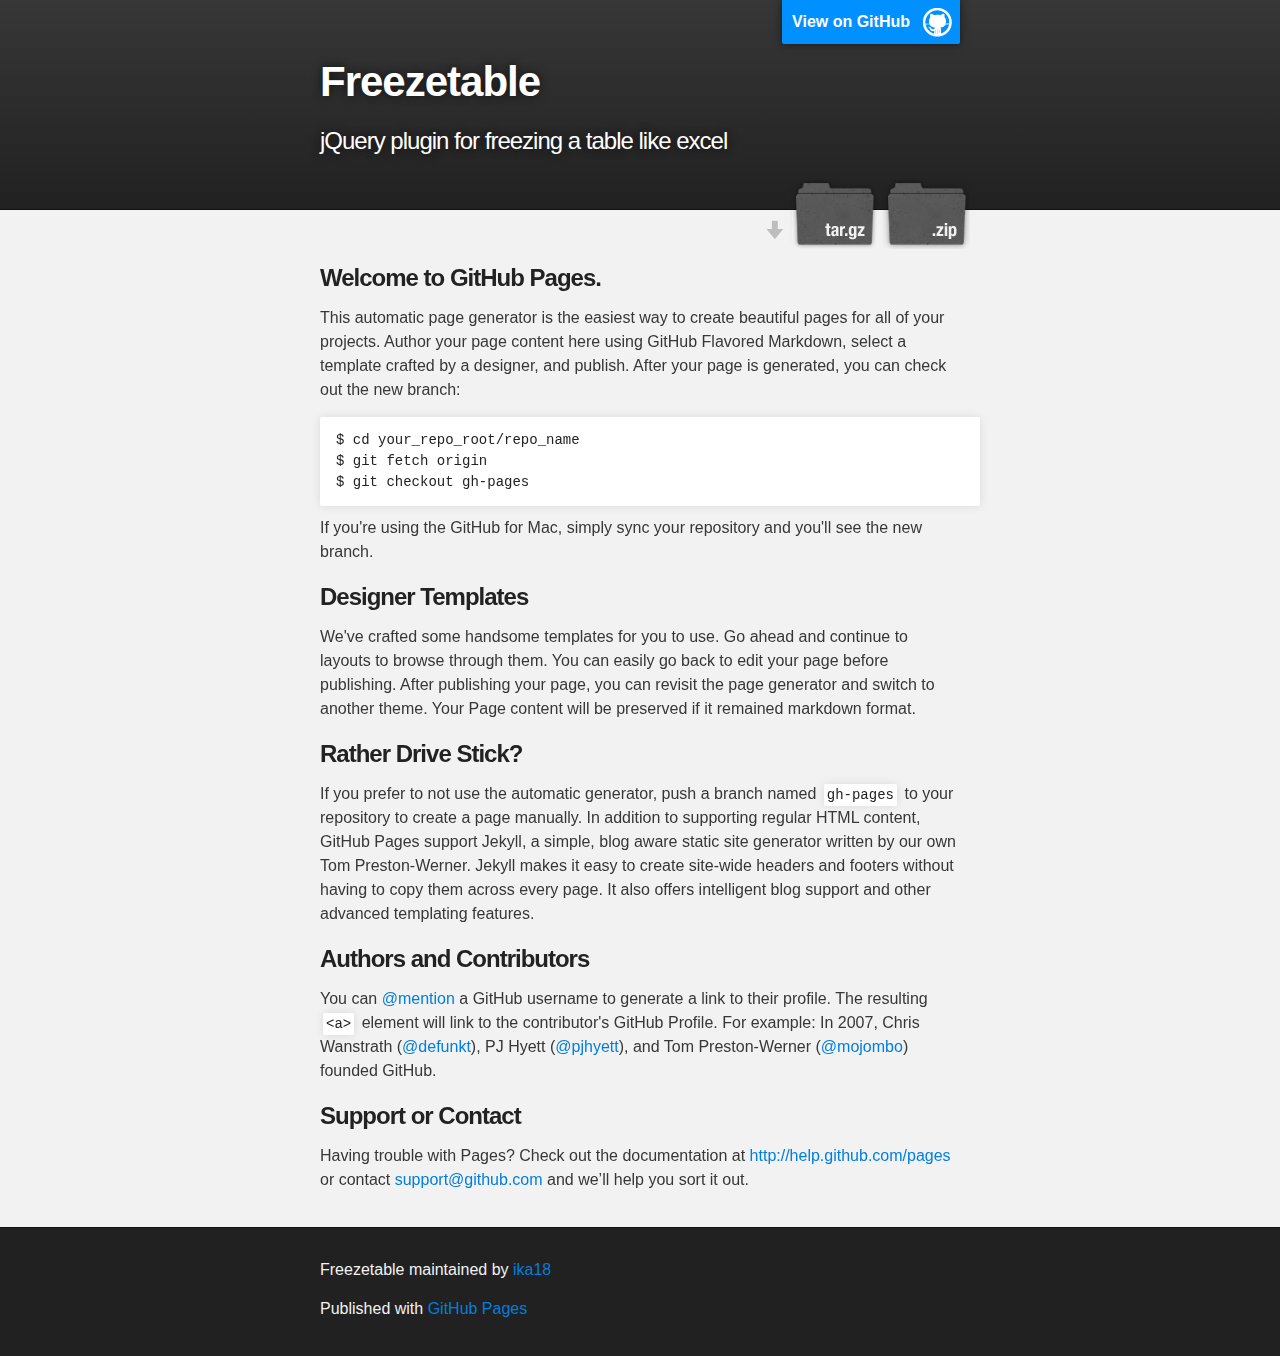
<file: index.html>
<!DOCTYPE html>
<html>

  <head>
    <meta charset='utf-8' />
    <meta http-equiv="X-UA-Compatible" content="chrome=1" />
    <meta name="description" content="Freezetable : jQuery plugin for freezing a table like excel" />

    <link rel="stylesheet" type="text/css" media="screen" href="stylesheets/stylesheet.css">

    <title>Freezetable</title>
  </head>

  <body>

    <!-- HEADER -->
    <div id="header_wrap" class="outer">
        <header class="inner">
          <a id="forkme_banner" href="https://github.com/ika18/freezeTable">View on GitHub</a>

          <h1 id="project_title">Freezetable</h1>
          <h2 id="project_tagline">jQuery plugin for freezing a table like excel</h2>

            <section id="downloads">
              <a class="zip_download_link" href="https://github.com/ika18/freezeTable/zipball/master">Download this project as a .zip file</a>
              <a class="tar_download_link" href="https://github.com/ika18/freezeTable/tarball/master">Download this project as a tar.gz file</a>
            </section>
        </header>
    </div>

    <!-- MAIN CONTENT -->
    <div id="main_content_wrap" class="outer">
      <section id="main_content" class="inner">
        <h3>Welcome to GitHub Pages.</h3>

<p>This automatic page generator is the easiest way to create beautiful pages for all of your projects. Author your page content here using GitHub Flavored Markdown, select a template crafted by a designer, and publish. After your page is generated, you can check out the new branch:</p>

<pre><code>$ cd your_repo_root/repo_name
$ git fetch origin
$ git checkout gh-pages
</code></pre>

<p>If you're using the GitHub for Mac, simply sync your repository and you'll see the new branch.</p>

<h3>Designer Templates</h3>

<p>We've crafted some handsome templates for you to use. Go ahead and continue to layouts to browse through them. You can easily go back to edit your page before publishing. After publishing your page, you can revisit the page generator and switch to another theme. Your Page content will be preserved if it remained markdown format.</p>

<h3>Rather Drive Stick?</h3>

<p>If you prefer to not use the automatic generator, push a branch named <code>gh-pages</code> to your repository to create a page manually. In addition to supporting regular HTML content, GitHub Pages support Jekyll, a simple, blog aware static site generator written by our own Tom Preston-Werner. Jekyll makes it easy to create site-wide headers and footers without having to copy them across every page. It also offers intelligent blog support and other advanced templating features.</p>

<h3>Authors and Contributors</h3>

<p>You can <a href="https://github.com/blog/821" class="user-mention">@mention</a> a GitHub username to generate a link to their profile. The resulting <code>&lt;a&gt;</code> element will link to the contributor's GitHub Profile. For example: In 2007, Chris Wanstrath (<a href="https://github.com/defunkt" class="user-mention">@defunkt</a>), PJ Hyett (<a href="https://github.com/pjhyett" class="user-mention">@pjhyett</a>), and Tom Preston-Werner (<a href="https://github.com/mojombo" class="user-mention">@mojombo</a>) founded GitHub.</p>

<h3>Support or Contact</h3>

<p>Having trouble with Pages? Check out the documentation at <a href="http://help.github.com/pages">http://help.github.com/pages</a> or contact <a href="mailto:support@github.com">support@github.com</a> and we’ll help you sort it out.</p>
      </section>
    </div>

    <!-- FOOTER  -->
    <div id="footer_wrap" class="outer">
      <footer class="inner">
        <p class="copyright">Freezetable maintained by <a href="https://github.com/ika18">ika18</a></p>
        <p>Published with <a href="http://pages.github.com">GitHub Pages</a></p>
      </footer>
    </div>

    

  </body>
</html>
</file>
<file: stylesheets/stylesheet.css>
/*******************************************************************************
Slate Theme for Github Pages
by Jason Costello, @jsncostello
*******************************************************************************/

@import url(pygment_trac.css);

/*******************************************************************************
MeyerWeb Reset
*******************************************************************************/

html, body, div, span, applet, object, iframe,
h1, h2, h3, h4, h5, h6, p, blockquote, pre,
a, abbr, acronym, address, big, cite, code,
del, dfn, em, img, ins, kbd, q, s, samp,
small, strike, strong, sub, sup, tt, var,
b, u, i, center,
dl, dt, dd, ol, ul, li,
fieldset, form, label, legend,
table, caption, tbody, tfoot, thead, tr, th, td,
article, aside, canvas, details, embed,
figure, figcaption, footer, header, hgroup,
menu, nav, output, ruby, section, summary,
time, mark, audio, video {
  margin: 0;
  padding: 0;
  border: 0;
  font: inherit;
  vertical-align: baseline;
}

/* HTML5 display-role reset for older browsers */
article, aside, details, figcaption, figure,
footer, header, hgroup, menu, nav, section {
  display: block;
}

ol, ul {
  list-style: none;
}

blockquote, q {
}

table {
  border-collapse: collapse;
  border-spacing: 0;
}

a:focus {
  outline: none;
}

/*******************************************************************************
Theme Styles
*******************************************************************************/

body {
  box-sizing: border-box;
  color:#373737;
  background: #212121;
  font-size: 16px;
  font-family: 'Myriad Pro', Calibri, Helvetica, Arial, sans-serif;
  line-height: 1.5;
  -webkit-font-smoothing: antialiased;
}

h1, h2, h3, h4, h5, h6 {
  margin: 10px 0;
  font-weight: 700;
  color:#222222;
  font-family: 'Lucida Grande', 'Calibri', Helvetica, Arial, sans-serif;
  letter-spacing: -1px;
}

h1 {
  font-size: 36px;
  font-weight: 700;
}

h2 {
  padding-bottom: 10px;
  font-size: 32px;
  background: url('../images/bg_hr.png') repeat-x bottom;
}

h3 {
  font-size: 24px;
}

h4 {
  font-size: 21px;
}

h5 {
  font-size: 18px;
}

h6 {
  font-size: 16px;
}

p {
  margin: 10px 0 15px 0;
}

footer p {
  color: #f2f2f2;
}

a {
  text-decoration: none;
  color: #007edf;
  text-shadow: none;

  transition: color 0.5s ease;
  transition: text-shadow 0.5s ease;
  -webkit-transition: color 0.5s ease;
  -webkit-transition: text-shadow 0.5s ease;
  -moz-transition: color 0.5s ease;
  -moz-transition: text-shadow 0.5s ease;
  -o-transition: color 0.5s ease;
  -o-transition: text-shadow 0.5s ease;
  -ms-transition: color 0.5s ease;
  -ms-transition: text-shadow 0.5s ease;
}

#main_content a:hover {
  color: #0069ba;
  text-shadow: #0090ff 0px 0px 2px;
}

footer a:hover {
  color: #43adff;
  text-shadow: #0090ff 0px 0px 2px;
}

em {
  font-style: italic;
}

strong {
  font-weight: bold;
}

img {
  position: relative;
  margin: 0 auto;
  max-width: 739px;
  padding: 5px;
  margin: 10px 0 10px 0;
  border: 1px solid #ebebeb;

  box-shadow: 0 0 5px #ebebeb;
  -webkit-box-shadow: 0 0 5px #ebebeb;
  -moz-box-shadow: 0 0 5px #ebebeb;
  -o-box-shadow: 0 0 5px #ebebeb;
  -ms-box-shadow: 0 0 5px #ebebeb;
}

pre, code {
  width: 100%;
  color: #222;
  background-color: #fff;

  font-family: Monaco, "Bitstream Vera Sans Mono", "Lucida Console", Terminal, monospace;
  font-size: 14px;

  border-radius: 2px;
  -moz-border-radius: 2px;
  -webkit-border-radius: 2px;



}

pre {
  width: 100%;
  padding: 10px;
  box-shadow: 0 0 10px rgba(0,0,0,.1);
  overflow: auto;
}

code {
  padding: 3px;
  margin: 0 3px;
  box-shadow: 0 0 10px rgba(0,0,0,.1);
}

pre code {
  display: block;
  box-shadow: none;
}

blockquote {
  color: #666;
  margin-bottom: 20px;
  padding: 0 0 0 20px;
  border-left: 3px solid #bbb;
}

ul, ol, dl {
  margin-bottom: 15px
}

ul li {
  list-style: inside;
  padding-left: 20px;
}

ol li {
  list-style: decimal inside;
  padding-left: 20px;
}

dl dt {
  font-weight: bold;
}

dl dd {
  padding-left: 20px;
  font-style: italic;
}

dl p {
  padding-left: 20px;
  font-style: italic;
}

hr {
  height: 1px;
  margin-bottom: 5px;
  border: none;
  background: url('../images/bg_hr.png') repeat-x center;
}

table {
  border: 1px solid #373737;
  margin-bottom: 20px;
  text-align: left;
 }

th {
  font-family: 'Lucida Grande', 'Helvetica Neue', Helvetica, Arial, sans-serif;
  padding: 10px;
  background: #373737;
  color: #fff;
 }

td {
  padding: 10px;
  border: 1px solid #373737;
 }

form {
  background: #f2f2f2;
  padding: 20px;
}

img {
  width: 100%;
  max-width: 100%;
}

/*******************************************************************************
Full-Width Styles
*******************************************************************************/

.outer {
  width: 100%;
}

.inner {
  position: relative;
  max-width: 640px;
  padding: 20px 10px;
  margin: 0 auto;
}

#forkme_banner {
  display: block;
  position: absolute;
  top:0;
  right: 10px;
  z-index: 10;
  padding: 10px 50px 10px 10px;
  color: #fff;
  background: url('../images/blacktocat.png') #0090ff no-repeat 95% 50%;
  font-weight: 700;
  box-shadow: 0 0 10px rgba(0,0,0,.5);
  border-bottom-left-radius: 2px;
  border-bottom-right-radius: 2px;
}

#header_wrap {
  background: #212121;
  background: -moz-linear-gradient(top, #373737, #212121);
  background: -webkit-linear-gradient(top, #373737, #212121);
  background: -ms-linear-gradient(top, #373737, #212121);
  background: -o-linear-gradient(top, #373737, #212121);
  background: linear-gradient(top, #373737, #212121);
}

#header_wrap .inner {
  padding: 50px 10px 30px 10px;
}

#project_title {
  margin: 0;
  color: #fff;
  font-size: 42px;
  font-weight: 700;
  text-shadow: #111 0px 0px 10px;
}

#project_tagline {
  color: #fff;
  font-size: 24px;
  font-weight: 300;
  background: none;
  text-shadow: #111 0px 0px 10px;
}

#downloads {
  position: absolute;
  width: 210px;
  z-index: 10;
  bottom: -40px;
  right: 0;
  height: 70px;
  background: url('../images/icon_download.png') no-repeat 0% 90%;
}

.zip_download_link {
  display: block;
  float: right;
  width: 90px;
  height:70px;
  text-indent: -5000px;
  overflow: hidden;
  background: url(../images/sprite_download.png) no-repeat bottom left;
}

.tar_download_link {
  display: block;
  float: right;
  width: 90px;
  height:70px;
  text-indent: -5000px;
  overflow: hidden;
  background: url(../images/sprite_download.png) no-repeat bottom right;
  margin-left: 10px;
}

.zip_download_link:hover {
  background: url(../images/sprite_download.png) no-repeat top left;
}

.tar_download_link:hover {
  background: url(../images/sprite_download.png) no-repeat top right;
}

#main_content_wrap {
  background: #f2f2f2;
  border-top: 1px solid #111;
  border-bottom: 1px solid #111;
}

#main_content {
  padding-top: 40px;
}

#footer_wrap {
  background: #212121;
}



/*******************************************************************************
Small Device Styles
*******************************************************************************/

@media screen and (max-width: 480px) {
  body {
    font-size:14px;
  }

  #downloads {
    display: none;
  }

  .inner {
    min-width: 320px;
    max-width: 480px;
  }

  #project_title {
  font-size: 32px;
  }

  h1 {
    font-size: 28px;
  }

  h2 {
    font-size: 24px;
  }

  h3 {
    font-size: 21px;
  }

  h4 {
    font-size: 18px;
  }

  h5 {
    font-size: 14px;
  }

  h6 {
    font-size: 12px;
  }

  code, pre {
    min-width: 320px;
    max-width: 480px;
    font-size: 11px;
  }

}
</file>
